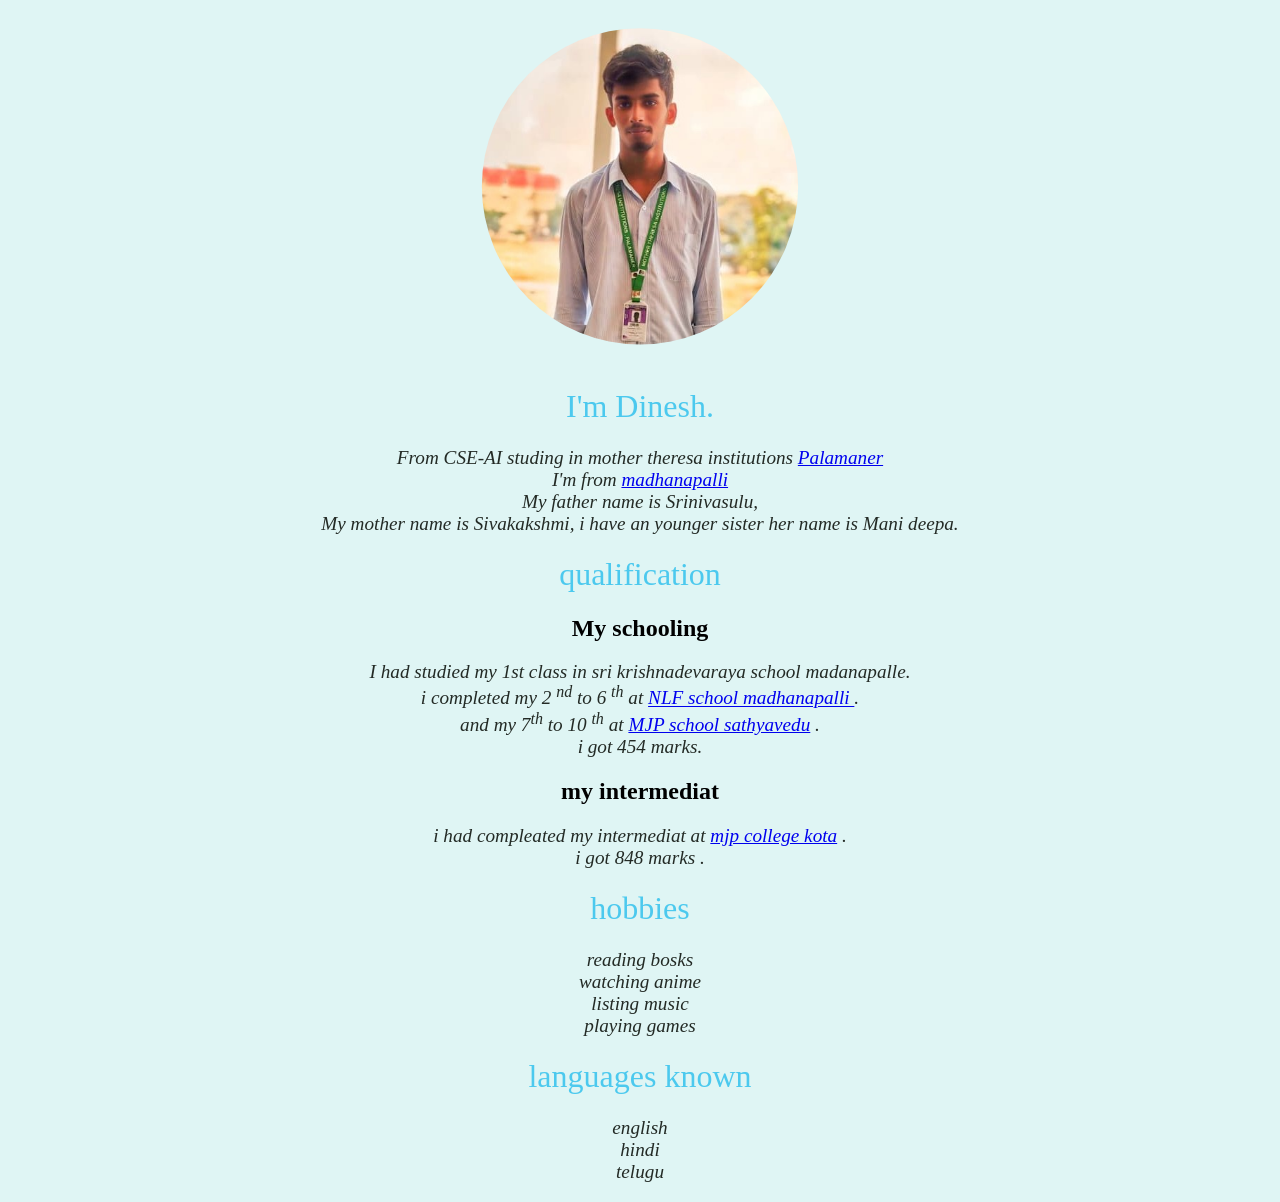
<file: index.html>
<!DOCTYPE html>
<html lang="en">
<head>
    <meta charset="UTF-8">
    <meta name="viewport" content="width=device-width, initial-scale=1.0">
    <title>Document</title>
    <link rel="stylesheet" href="/task1.css">
</head>
<body>
    <img src="/files/my-pic.jpg" alt="" type="jpg" >
    <h1>I'm Dinesh.</h1>
    <p> From CSE-AI studing in mother theresa institutions <a href="https://www.bing.com/maps/search?name=Mother+Theresa+Institute+Of+Computer+Applications%2C+Palamaner&trfc=&mepi=0%7E%7EEmbedded%7ELargeMapLink&FORM=MPSRPL&style=r&q=Mother+Theresa+Institute+Of+Computer+Applications%2C+Palamaner&ss=id.ypid%3AYNB79390EA26E06BA0&ppois=13.243597984313965_78.72880554199219_Mother+Theresa+Institute+Of+Computer+Applications%2C+Palamaner&cp=13.243598%7E78.728806&lvl=15">Palamaner</a>
        <br> I'm from <a href="https://www.bing.com/maps/search?name=Mother+Theresa+Institute+Of+Computer+Applications%2C+Palamaner&trfc=&mepi=0%7E%7EEmbedded%7ELargeMapLink&FORM=MPSRPL&style=r&q=madhanapalli&cp=13.550053%7E78.500557&lvl=18.9">madhanapalli</a>
        <br> My father name is Srinivasulu, <br> My mother name is Sivakakshmi, i have an younger sister her name is Mani deepa.
    </p>
    <h1>qualification</h1>
    <h2>My schooling</h2>
    <p>I had studied my 1st class in <a href="https://www.bing.com/maps/search?name=SRI+Krishna+Devaraya+EM+School&trfc=&mepi=0%7E%7EEmbedded%7ELargeMapLink&FORM=MPSRPL&style=r&q=SRI+Krishna+Devaraya+EM+School&ss=id.ypid%3AYNB9734A0FE799123F&ppois=13.559931755065918_78.50373077392578_SRI+Krishna+Devaraya+EM+School&cp=13.559932%7E78.503731&lvl=15"></a>sri krishnadevaraya school madanapalle. <br>
        i completed my 2 <sup>nd</sup> to 6 <sup>th</sup> at <a href="https://www.bing.com/maps/search?name=New+Little+Flower+School&trfc=&mepi=0%7E%7EEmbedded%7ELargeMapLink&FORM=MPSRPL&style=r&q=New+Little+Flower+School&ss=id.ypid%3AYNF1C461B4A68512B1&ppois=13.566367149353027_78.50654602050781_New+Little+Flower+School&cp=13.566367%7E78.506546&lvl=15">NLF school madhanapalli </a>. <br> and my 7<sup>th</sup> to 10 <sup>th</sup> at <a href="https://www.bing.com/maps/search?name=MJP+AP+BCW+Residential+School&trfc=&mepi=0%7E%7EEmbedded%7ELargeMapLink&FORM=MPSRPL&style=r&q=MJP+AP+BCW+Residential+School&ss=id.ypid%3AYNB123C04BDEE1232F&ppois=13.426523208618164_79.94335174560547_MJP+AP+BCW+Residential+School&cp=13.426523%7E79.943352&lvl=15">MJP school sathyavedu</a> . <br>i got 454 marks. 
    </p>
    <h2>my intermediat</h2>
    <p>i had compleated my intermediat at <a href="https://www.google.com/maps/place/M+J+P+AP+BC+WR+BOYS+SCHOOL+KOTA/@14.0295015,80.0372921,17z/data=!4m14!1m7!3m6!1s0x3a4d011e545f0b6d:0xe27a328cecf69fac!2sM+J+P+AP+BC+WR+BOYS+SCHOOL+KOTA!8m2!3d14.0295015!4d80.039867!16s%2Fg%2F11h4n1zbq5!3m5!1s0x3a4d011e545f0b6d:0xe27a328cecf69fac!8m2!3d14.0295015!4d80.039867!16s%2Fg%2F11h4n1zbq5?entry=ttu&g_ep=EgoyMDI2MDYwMy4xIKXMDSoASAFQAw%3D%3D">mjp college kota</a> . <br> i got 848 marks .</p>
    <h1>hobbies</h1>
    <p>
        reading bosks <br>
        watching anime <br>
        listing music <br>
        playing games

    </p>
    <h1>languages known</h1>
    <p>
        english <br>
        hindi <br>
        telugu
    </p>



</body>
</html>
</file>
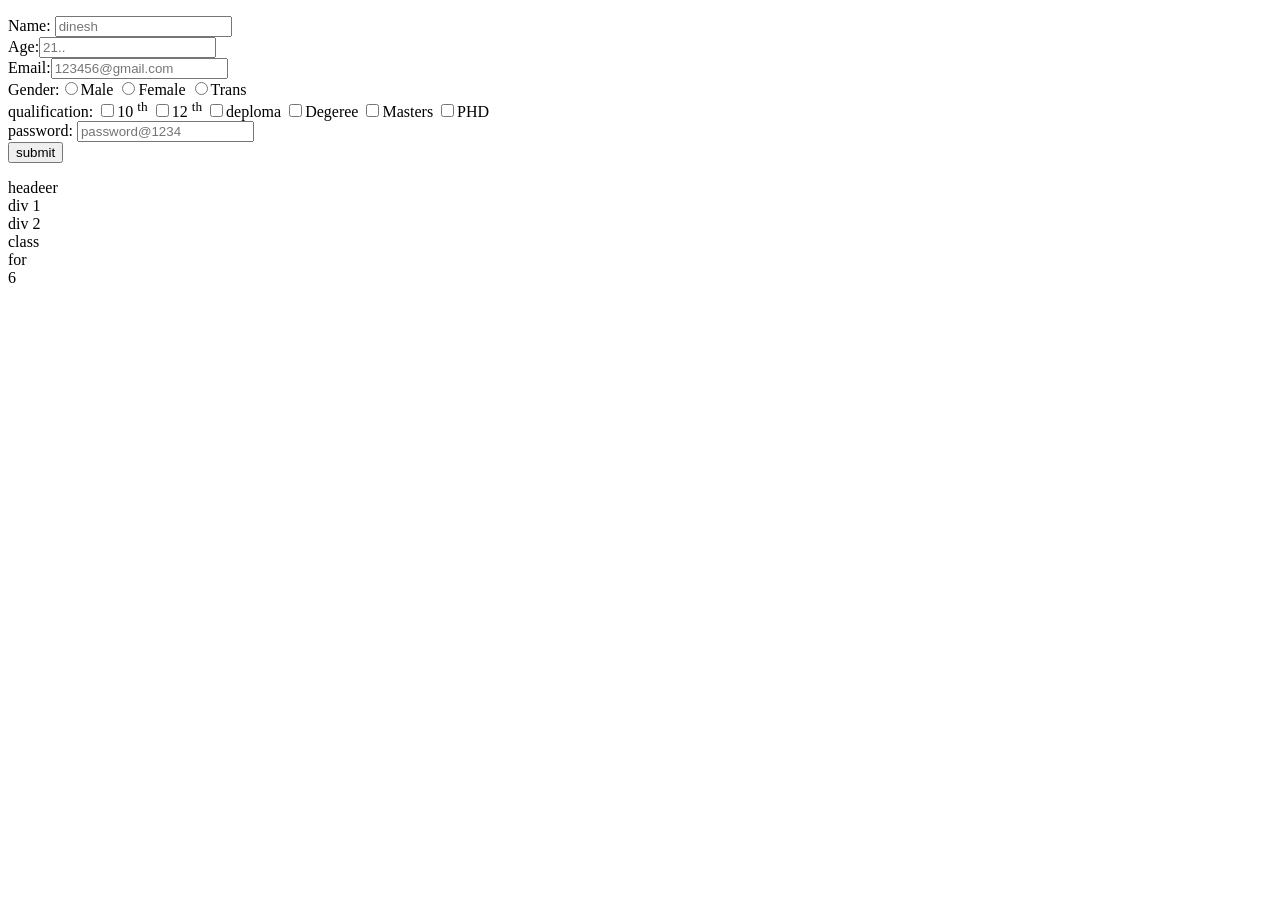
<file: form.html>
<!DOCTYPE html>
<html lang="en">
<head>
    <meta charset="UTF-8">
    <meta name="viewport" content="width= , initial-scale=1.0">
    <title>Document</title>
</head>
<body>
    <form action="">
        <p>
            Name: <input type="text" placeholder="dinesh"> <br>
            Age:<input type="text" placeholder="21.."> <br>
            Email:<input type="text" placeholder="123456@gmail.com"> <br>
            Gender:<input type="radio" name=gender id="1">Male
            <input type="radio" name=gender id="2">Female
            <input type="radio" name=gender id="3">Trans <br>

            qualification: <input type="checkbox" name="qualification" id="1">10 <sup>th</sup>
            <input type="checkbox" name="qualification" id="2">12 <sup>th</sup>
            <input type="checkbox" name="qualification" id="3">deploma
            <input type="checkbox" name="qualification" id="4">Degeree
            <input type="checkbox" name="qualification" id="5">Masters
            <input type="checkbox" name="qualification" id="6">PHD <br>

            password: <input type="password" placeholder="password@1234"><br>
            <button type="submit">submit</button>

        </p>
    </form>
    <header>headeer</header>
    <div id="1">div 1</div>
    <div id="2">div 2</div>
    <div class="cse">class</div>
    <div for="name">for</div>
    <footer>6</footer>
</body>
</html>
</file>
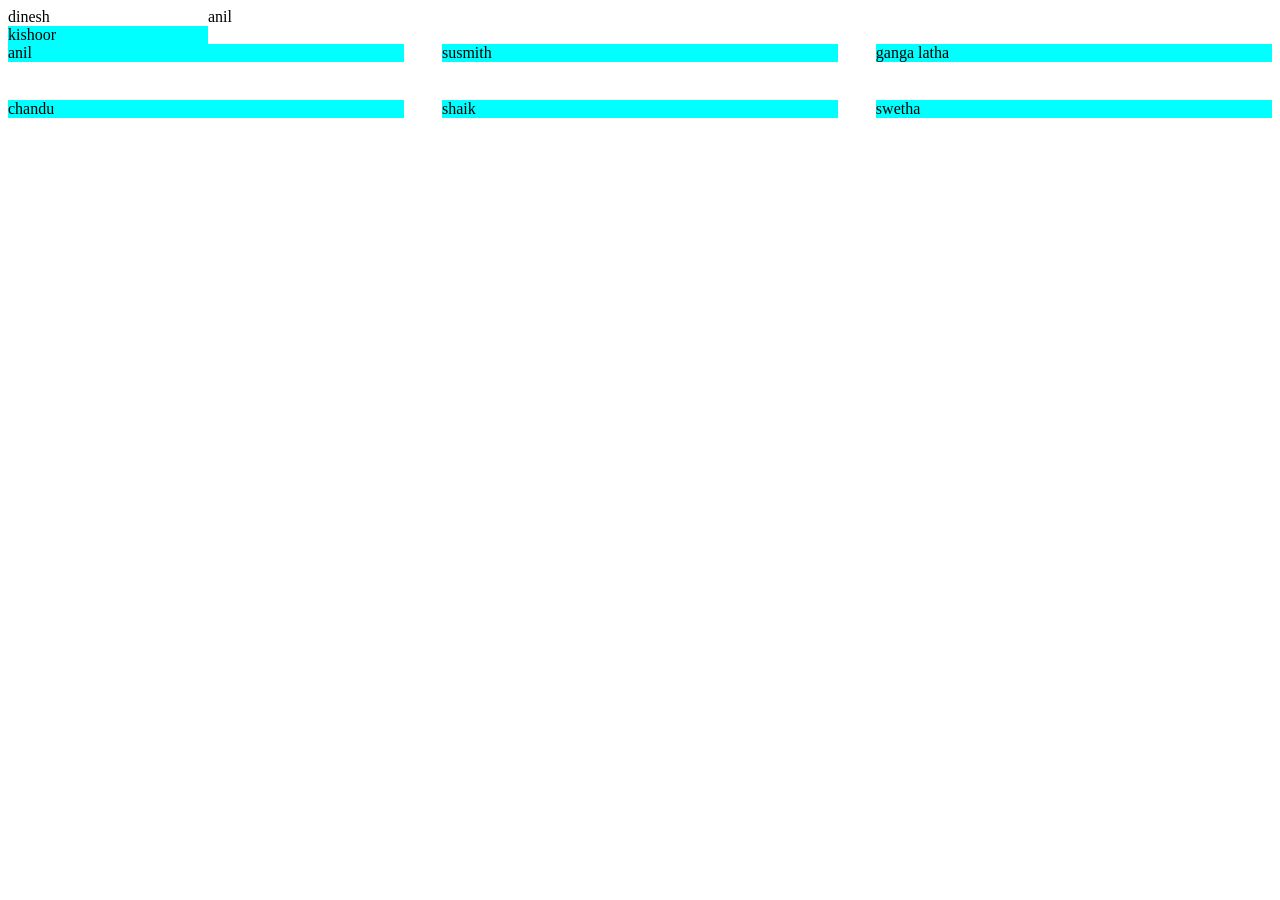
<file: grid.html>
<!DOCTYPE html>
<html lang="en">
<head>
    <meta charset="UTF-8">
    <meta name="viewport" content="width=device-width, initial-scale=1.0">
    <title>Document</title>
    <link rel="stylesheet" href="/grid.css">
</head>
<body>
    <div class="friends">
        <header>dinesh</header>
        <main>anil</main>
        <footer>kishoor</footer>
    </div>
    <div class="grid">
        <div class="d1">anil</div>
        <div class="d1">susmith</div>
        <div class="d1">ganga latha</div>
        <div class="d1">chandu</div>
        <div class="d1">shaik</div>
        <div class="d1">swetha</div>
    </div>
</body>
</html>
</file>
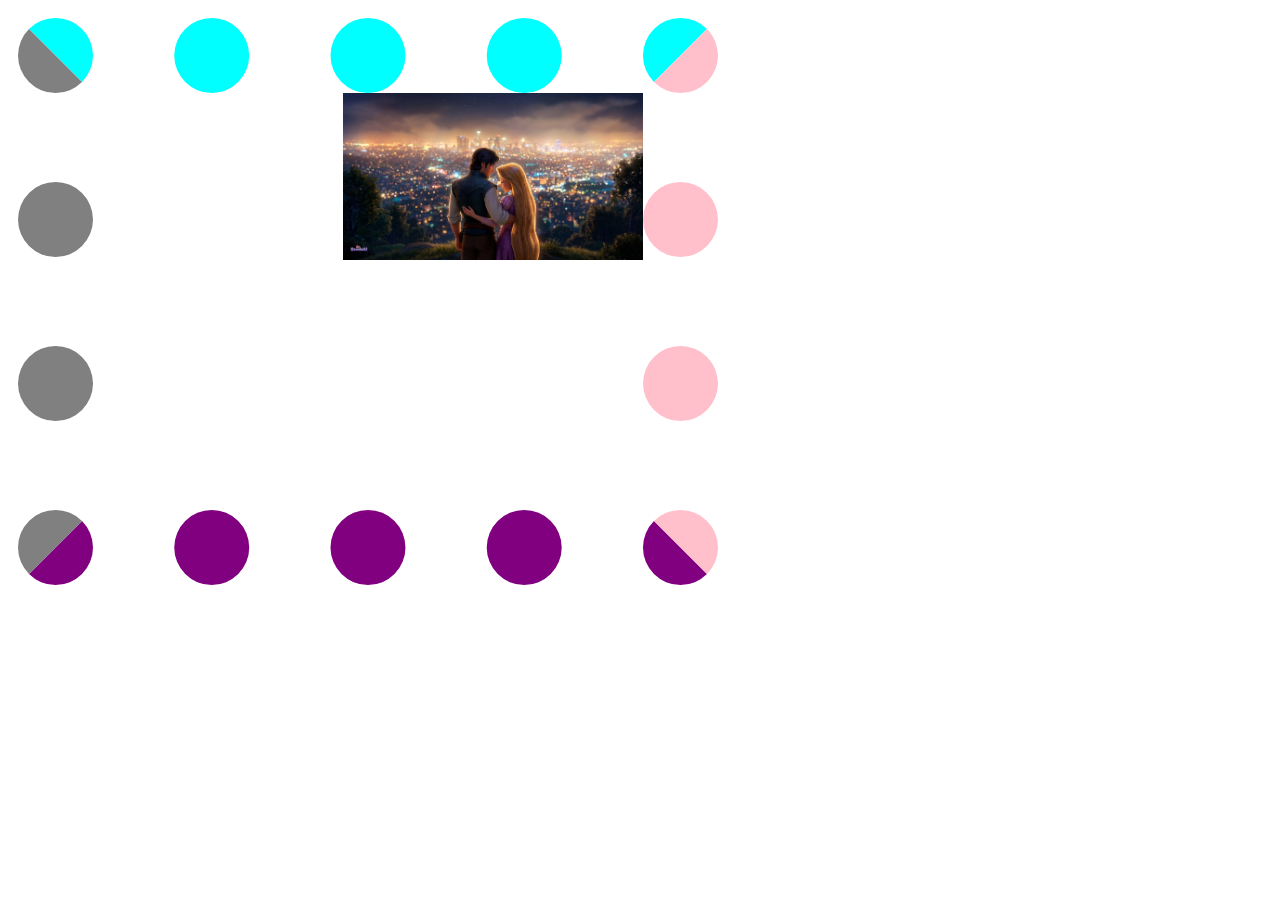
<file: img.html>
<!DOCTYPE html>
<html lang="en">

<head>
    <meta charset="UTF-8">
    <meta name="viewport" content="width=device-width, initial-scale=1.0">
    <title>Document</title>
</head>

<body>
    <link rel="stylesheet" href="/cs.css">
    <img src="/files/photo.jpg" alt="photo" type="jpg">

</body>

</html>
</file>
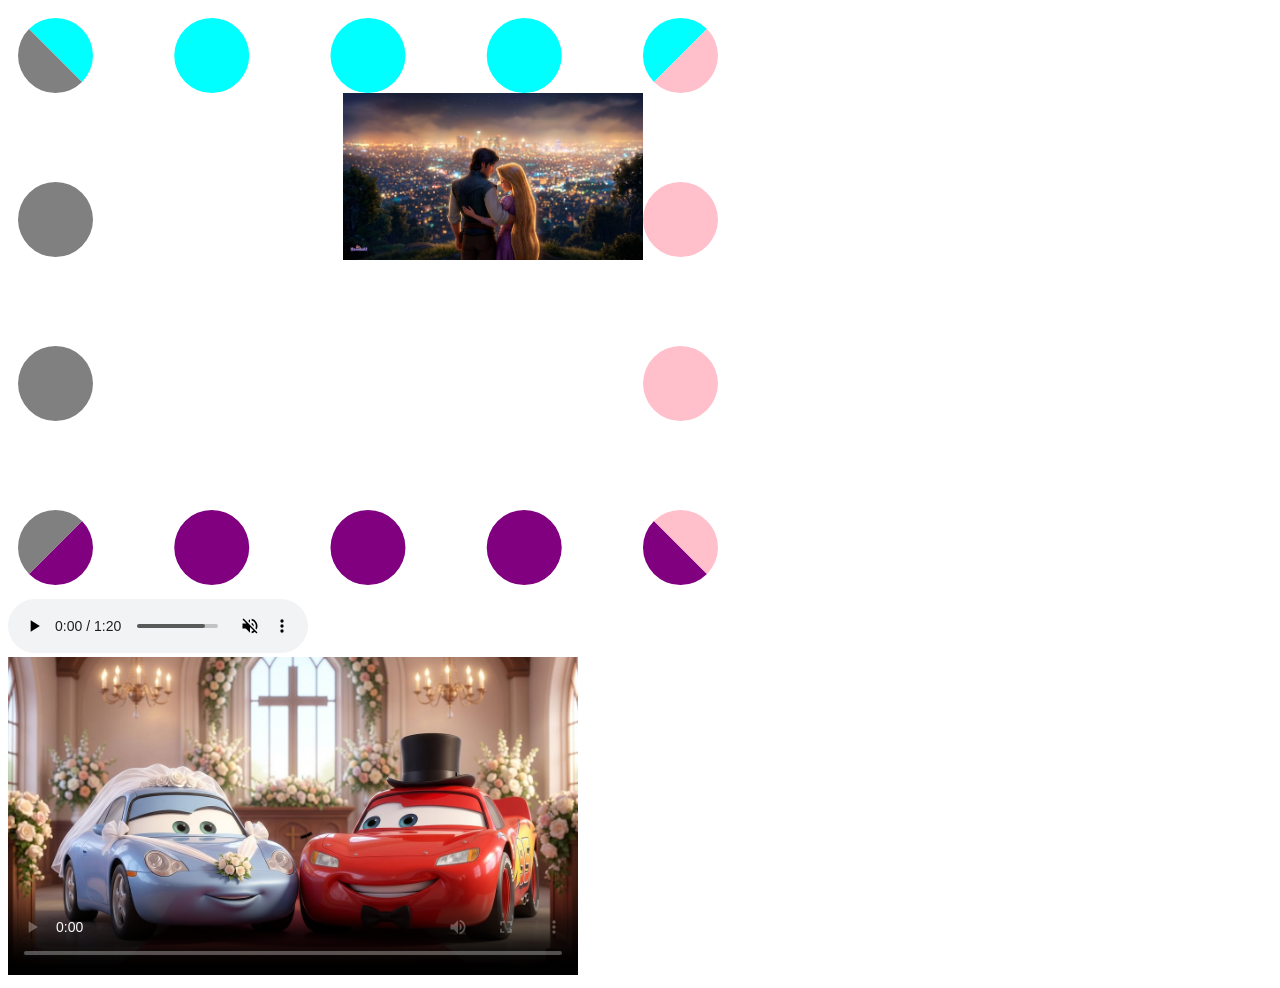
<file: multimedia.html>
<!DOCTYPE html>
<html lang="en">
<head>
    <meta charset="UTF-8">
    <meta name="viewport" content="width=device-width, initial-scale=1.0">
    <title>multimedia</title>
    <link rel="stylesheet" href="/cs.css">
</head>
<body>
    <img src="/files/photo.jpg" alt="photo" width="600" type="jpg" > <br>
    <audio src="/files/song.mp3" type="mp3" autoplay muted controls loop></audio> <br>
    <video src="/files/video.mp4" type="mp4"  width="570" controls poster="/files/car.jpg"></video> <br>
</body>
</html>
</file>
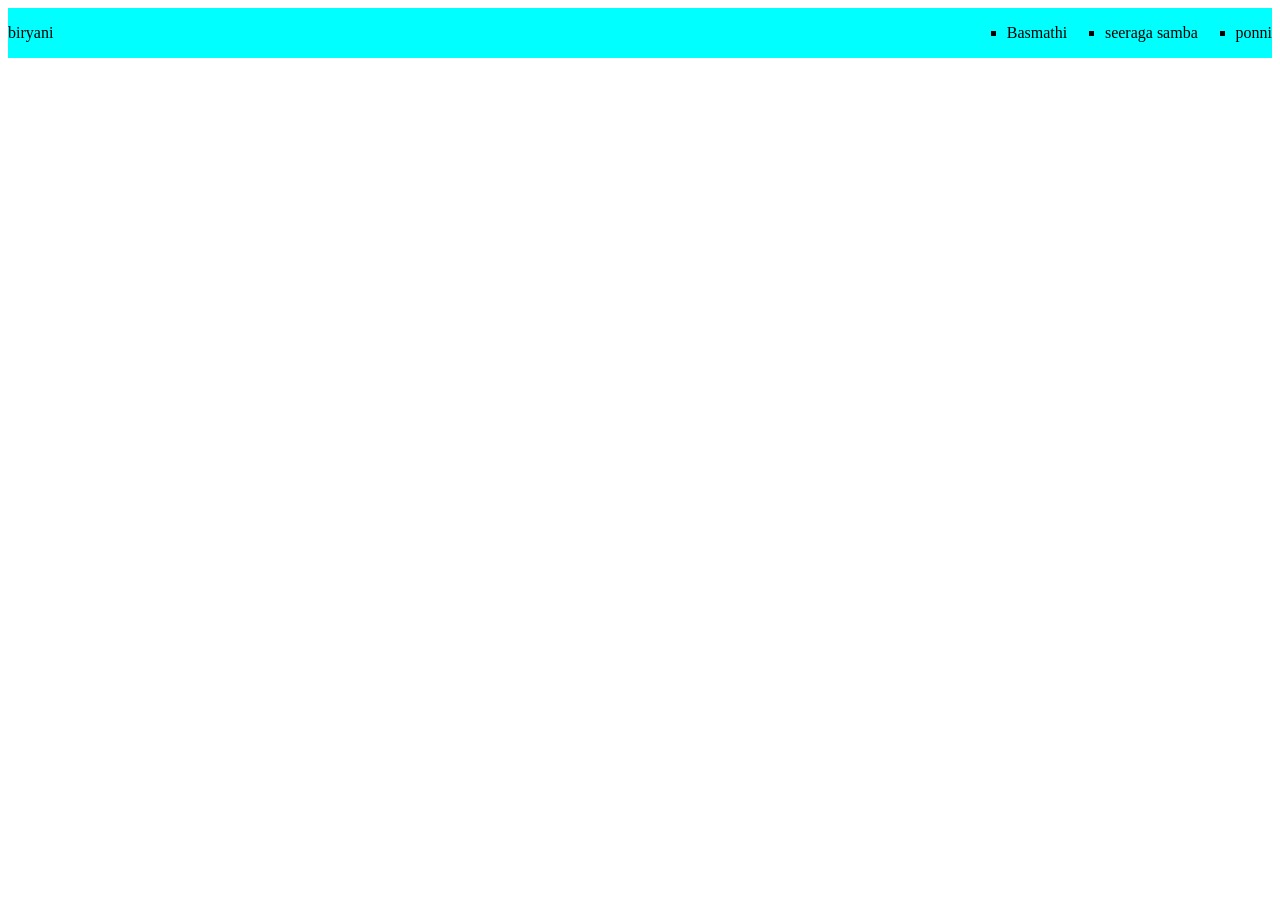
<file: Naivgation.html>
<!DOCTYPE html>
<html lang="en">
<head>
    <meta charset="UTF-8">
    <meta name="viewport" content="width=device-width, initial-scale=1.0">
    <title>Document</title>
    <link rel="stylesheet" href="/flex.css">
</head>
<body>
    <nav>
        <div class="chicken">
            biryani
        </div>
        <ul>
            <li>Basmathi</li>
            <li>seeraga samba</li>
            <li>ponni</li>
        </ul>
    </nav>
</body>
</html>
</file>
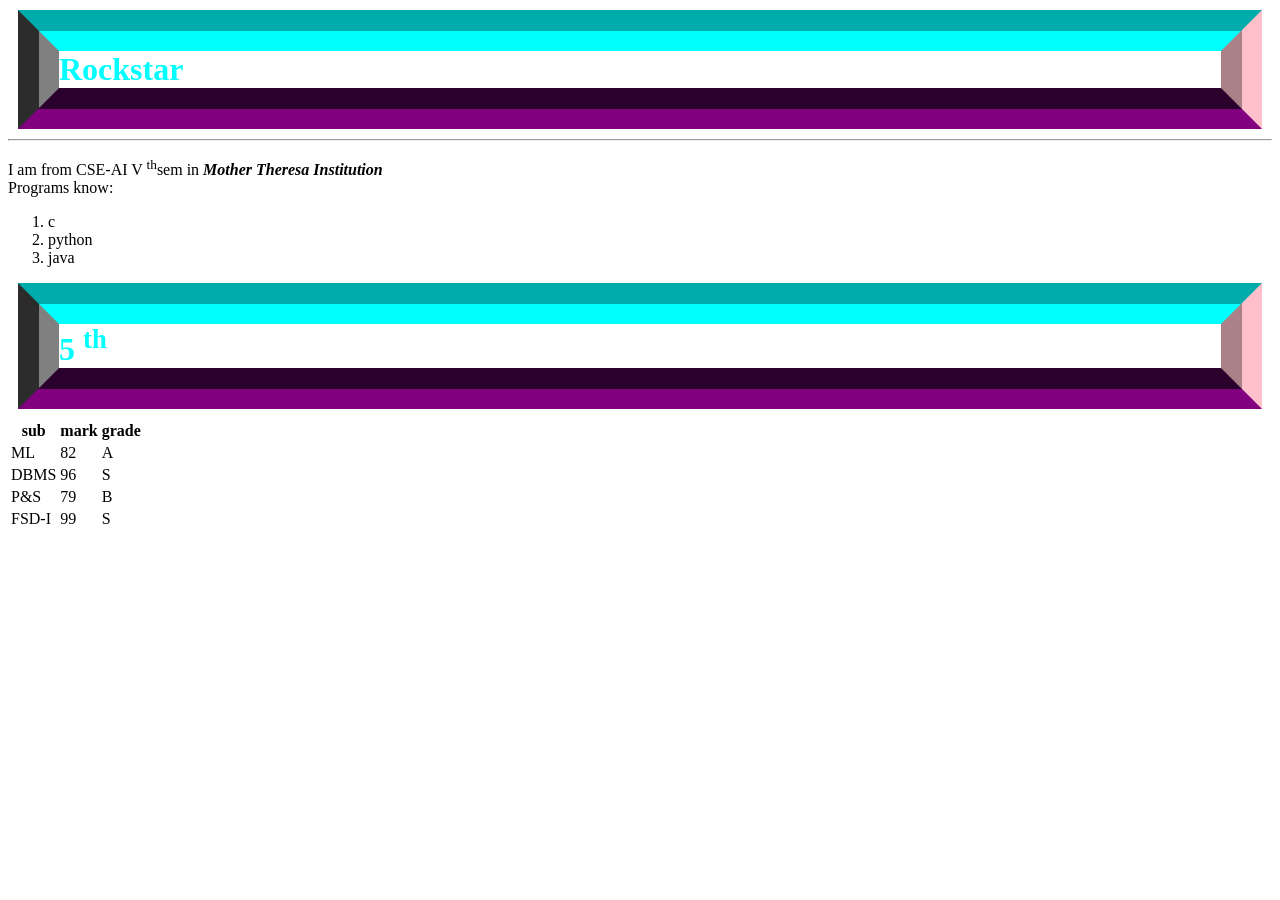
<file: page.html>
<!DOCTYPE html>
<html lang="en">

<head>
    <meta charset="UTF-8">
    <meta name="viewport" content="width=device-width, initial-scale=1.0">
    <title>Dinesh</title>
    <link rel="stylesheet" href="/cs.css">
</head>

<body>
    <h1>Rockstar</h1>
    <hr>
    <p>I am from CSE-AI V <sup>th</sup>sem in <b><i>Mother Theresa Institution</i></b>
        <br>Programs know: <br>
    <ol>
        <li>c</li>
        <li>python</li>
        <li>java</li>
    </ol>
    </p>
    <h1>5 <sup>th</sup></h1>
    <table>
        <tr>
            <th>sub</th>
            <th>mark</th>
            <th>grade</th>
        </tr>
        <tr>
            <td>ML</td>
            <td>82</td>
            <td>A</td>
        </tr>
        <tr>
            <td>DBMS</td>
            <td>96</td>
            <td>S</td>
        </tr>
        <tr>
            <td>P&S</td>
            <td>79</td>
            <td>B</td>
        </tr>
        <tr>
            <td>FSD-I</td>
            <td>99</td>
            <td>S</td>
        </tr>
    </table>
    <a href="form.html"></a>
</body>

</html>
</file>
<file: task1.css>
img {
    clip-path: circle(45%);
    width: 350px;
    border: 0px 0px 0px 300px;
    text-shadow: 100px;

}

body {
    margin: 10px;
    border: 10px;
    background-color: rgb(223, 245, 244);
    text-align: center;
}

h1 {
    color: rgb(76, 201, 238);
    font-family: Fantasy;
    font-weight: 100;
    


}

p {
    color: rgb(35, 42, 37);
    font-size: larger;
    font-weight: 100;
    font-style: italic;
}
</file>
<file: grid.css>
.friends{
    display: grid;
    grid-template-columns: 200px 1fr;
}
footer{
    background-color: aqua;
}
footer{
    
}
main{

}
.grid{
    display: grid;
    grid-template-columns: repeat(3,1fr);
    gap: 1cm;
}
.d1{
    background-color: aqua;
}
</file>
<file: cs.css>
h1 {
    margin: 10px;
    border: 10px;
    border-width: 2cap;
    border-style: groove;
    border-color: aqua pink purple gray;
    color: aqua;
}

img {
    margin: 10px;
    border: 10px;
    border-width: 2cm;
    border-style: dotted;
    border-color: aqua pink purple gray;
    width: 300px;
    padding: 0px 0px 250px 250px;
}
</file>
<file: flex.css>
nav{
    display: flex;
    justify-content: space-between;
    align-items: center;
    background-color: aqua;
}

ul{
    display: flex;
    gap: 1cm;
    list-style: square;
}
</file>
